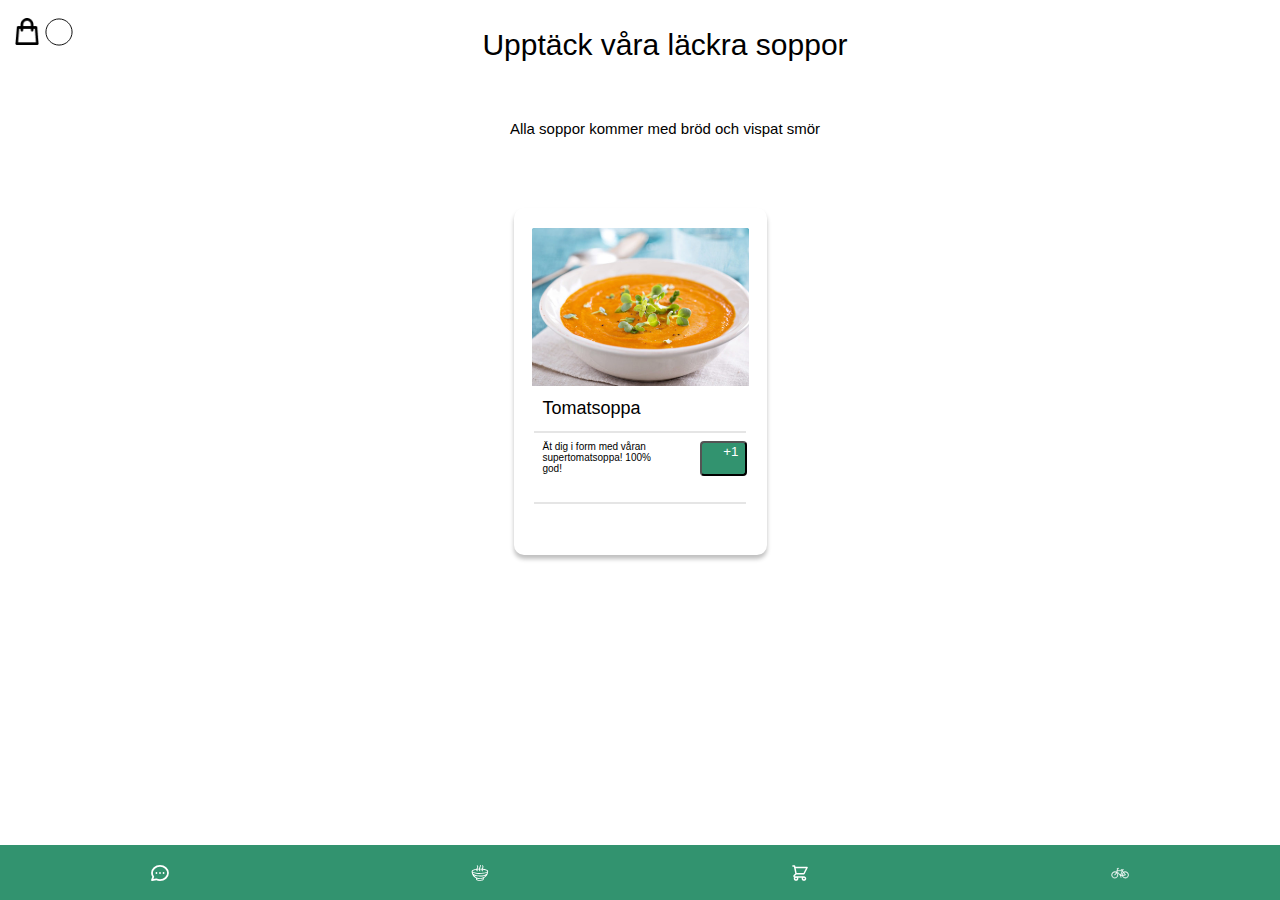
<file: index.html>
<!DOCTYPE html>
<html lang="en">
<head>
    <meta charset="UTF-8">
    <meta name="viewport" content="width=device-width, initial-scale=1.0">
    <title>Souper Healthy</title>
    <link rel="stylesheet" href="index.css">
    
</head>
<body>
  <section class="topsection">
      <div class="topdiv">
        <img src="icons/cart.png" alt="cart" width="24" height="27" id="carticon">
        <img src="icons/ellipse.svg" alt="ellipse" width="28" height="28" id="ellipse">
      </div>

  </section>  
 <section class="headersection">
    <div class="header1div">
    <h1 class="header1">Upptäck våra läckra soppor</h1>
    </div>
</section>
<section class="header2section">
    <div class="header2div">
        <h2 class="header2">Alla soppor kommer med bröd och vispat smör</h2>
    </div>
</section>
<section class="cards">
    <div class="carddiv">
        <div class="img">
            <img src="images/tomatsoppa.png" alt=" Tomat soppa" width="217" height="158">
        </div>      
        <h1 class="cardheader">Tomatsoppa</h1>
        <hr size="2" width="83%" color="grey" class="hrline">
     <div class="descriptionbox">
        <h2 class="carddescription">Ät dig i form med våran supertomatsoppa! 100% god!</h2>
    </div>
    <div class="buttondiv">
        <button type="button" class="addbutton">+1</button>
    </div>
    <hr size="2" width="83%" color="grey" class="hrline2">

    


    </div>
    <div class="navbar">
        <img src="icons/support.svg"  alt="Support" width="18" height="16" class="navicons">
        <img src="icons/souplogo.svg" alt="Support" width="18" height="16" class="navicons">
        <img src="icons/kundvagn.svg" alt="Support" width="18" height="16" class="navicons">
        <img src="icons/leverans.svg" alt="Support" width="18" height="16" class="navicons">
      </div>

    
</section>


    
</body>
</html>
</file>
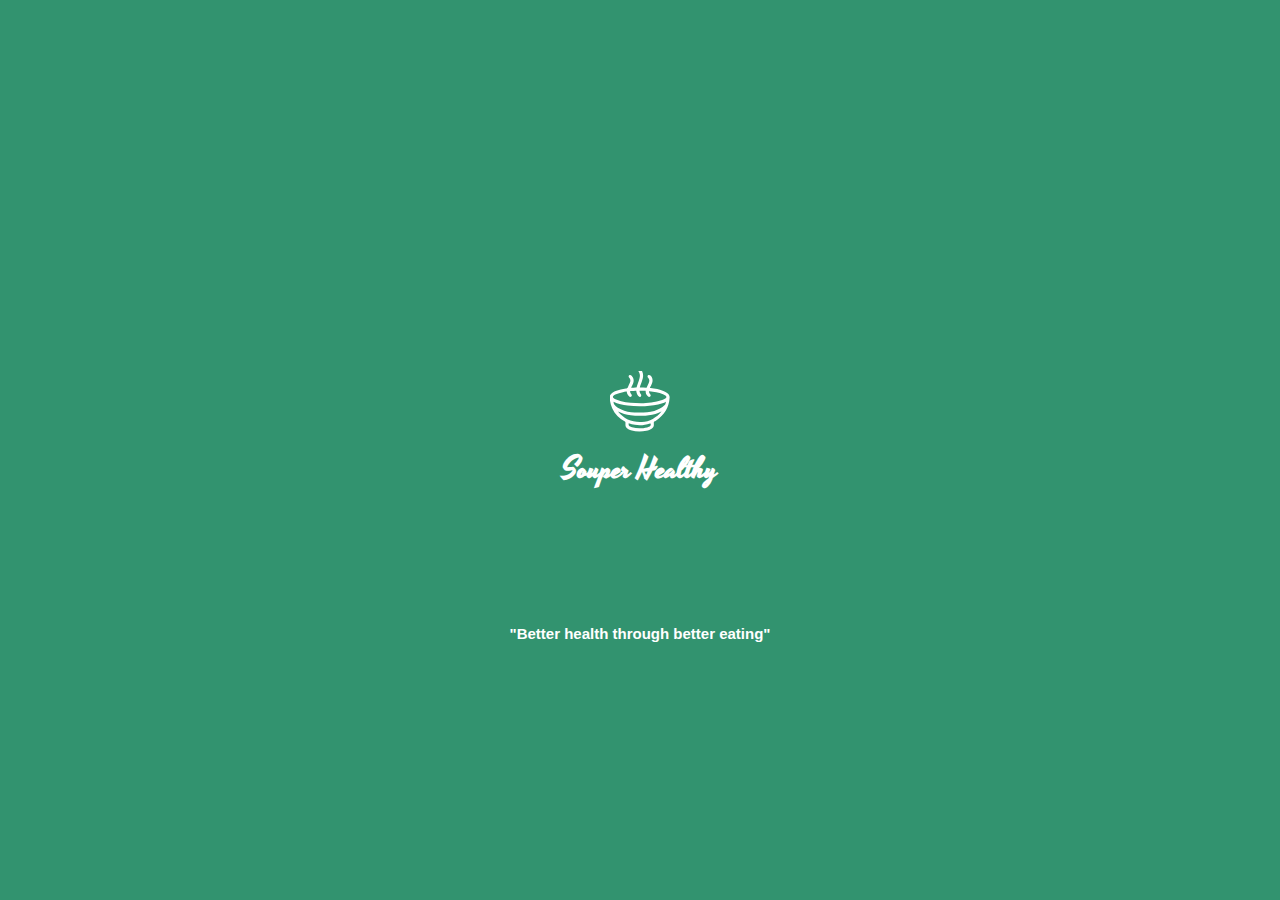
<file: landingpage.html>
<!DOCTYPE html>
<html lang="en">
<head>
    <meta charset="UTF-8">
    <meta name="viewport" content="width=device-width, initial-scale=1.0">
    <title>Landingpage</title>
    <link rel="stylesheet" href="landingpage.css">
    <link href="https://fonts.googleapis.com/css2?family=Yesteryear&display=swap" rel="stylesheet">

</head>
<body>
    <section class="mainsection">
        <div class="maindiv">
            <h1 id="header">
                Souper Healthy
            </h1>
            <div id="icon">
                <img src="icons/souplogo.svg" alt="cart" width="60.9" height="63.78" id="carticon">
            </div>
            <div id="header2div">
                <h2 id="header2">"Better health through better eating"</h2>
            </div>          
        </div>
    </section>
    
</body>
</html>
</file>
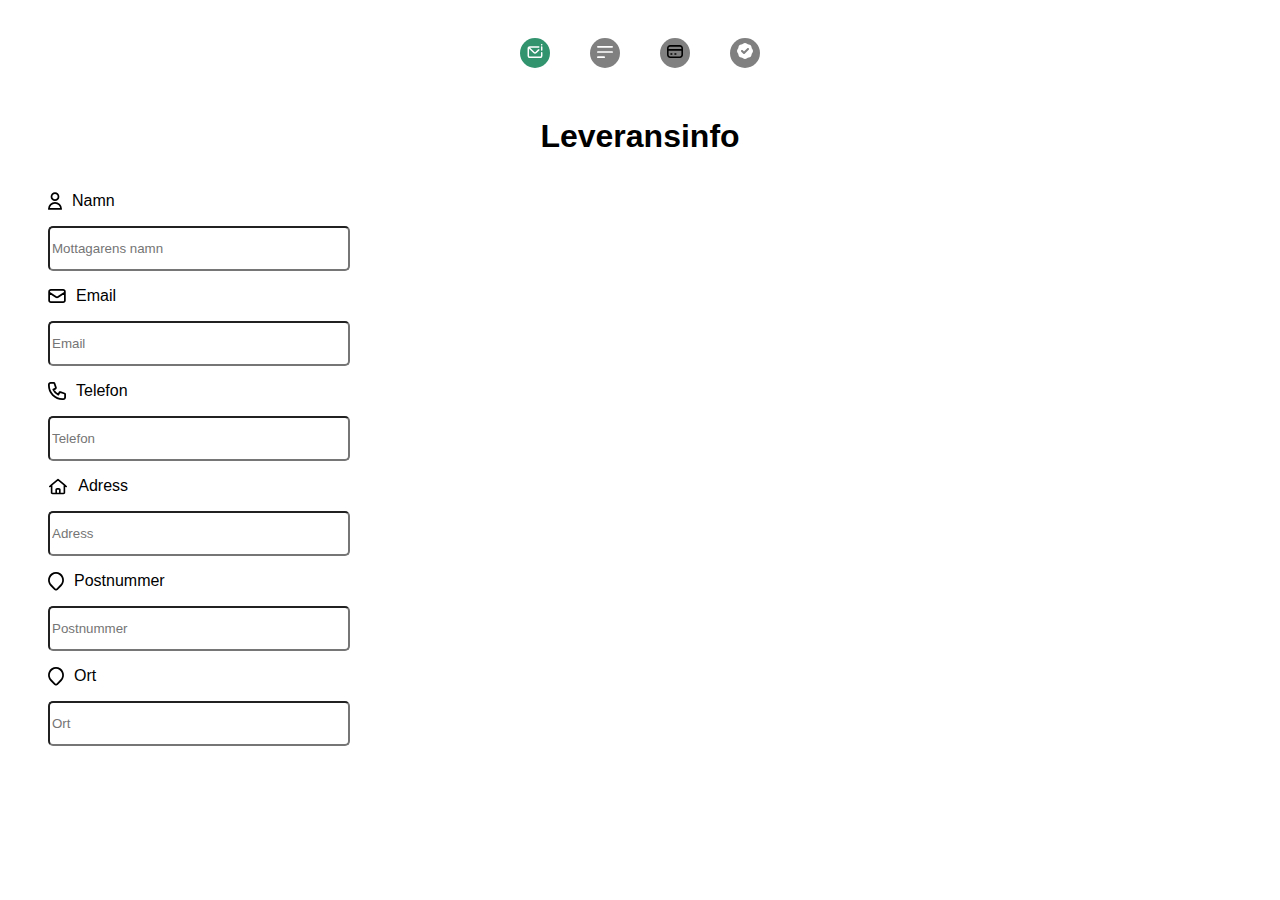
<file: leveransinfo.html>
<!DOCTYPE html>
<html lang="en">
<head>
    <meta charset="UTF-8">
    <meta name="viewport" content="width=device-width, initial-scale=1.0">
    <title>Leveransinfo</title>
    <link rel="stylesheet" href="index.css">
</head>
<body>
    <section class="wizard">
        <div class="parent">
        <div class="circle" id="greenmarked">
            <div class="iconimage">
                <img src="icons/leveransinfo.svg" alt="ellipse" width="15.84">

            </div>
        </div>
        <div class="circle">
            <div class="iconimage">
                <img src="icons/orderinfo.svg" alt="ellipse" width="15.84">

            </div>
        </div>
        <div class="circle">
            <div class="iconimage">
                <img src="icons/cardinfo.svg" alt="ellipse" width="15.84">

            </div>
        </div>
        <div class="circle">
            <div class="iconimage">
                <img src="icons/verifyinfo.svg" alt="ellipse" width="15.84">

            </div>
        </div>
    </div>
    <div id="leverans">
    <h1 class="leveransheader">Leveransinfo</h1>
</div>
      <div class="formparent">
          <div class="iconandname">
            <img src="icons/name.svg"  alt="Support" width="14" height="18" class="inputicons">
            <p id="label">Namn</p>
          </div>
          <form action="/action_page.php">
            <input type="text" id="name" name="name" placeholder="Mottagarens namn">
        </form>
      </div>
      <div class="formparent">
        <div class="iconandname">
          <img src="icons/email.svg"  alt="Support" width="18" height="14" class="inputicons">
          <p id="label">Email</p>
        </div>
        <form action="/action_page.php">
          <input type="text" id="name" name="name" placeholder="Email">
      </form>
    </div>
    <div class="formparent">
        <div class="iconandname">
          <img src="icons/telefon.svg"  alt="Support" width="18" height="18" class="inputicons">
          <p id="label">Telefon</p>
        </div>
        <form action="/action_page.php">
          <input type="text" id="name" name="name" placeholder="Telefon">
      </form>
    </div>
    <div class="formparent">
        <div class="iconandname">
          <img src="icons/adress.svg"  alt="Support" width="20.25" height="17.25" class="inputicons">
          <p id="label">Adress</p>
        </div>
        <form action="/action_page.php">
          <input type="text" id="name" name="name" placeholder="Adress">
      </form>
    </div>
    <div class="formparent">
        <div class="iconandname">
          <img src="icons/postnummer.svg"  alt="Support" width="16" height="18.49" class="inputicons">
          <p id="label">Postnummer</p>
        </div>
        <form action="/action_page.php">
          <input type="text" id="name" name="name" placeholder="Postnummer">
      </form>
    </div>
    <div class="formparent">
        <div class="iconandname">
          <img src="icons/postnummer.svg"  alt="Support" width="16" height="18.49" class="inputicons">
          <p id="label">Ort</p>
        </div>
        <form action="/action_page.php">
          <input type="text" id="name" name="name" placeholder="Ort">
      </form>
    </div>
     
    </section>
    
</body>
</html>
</file>
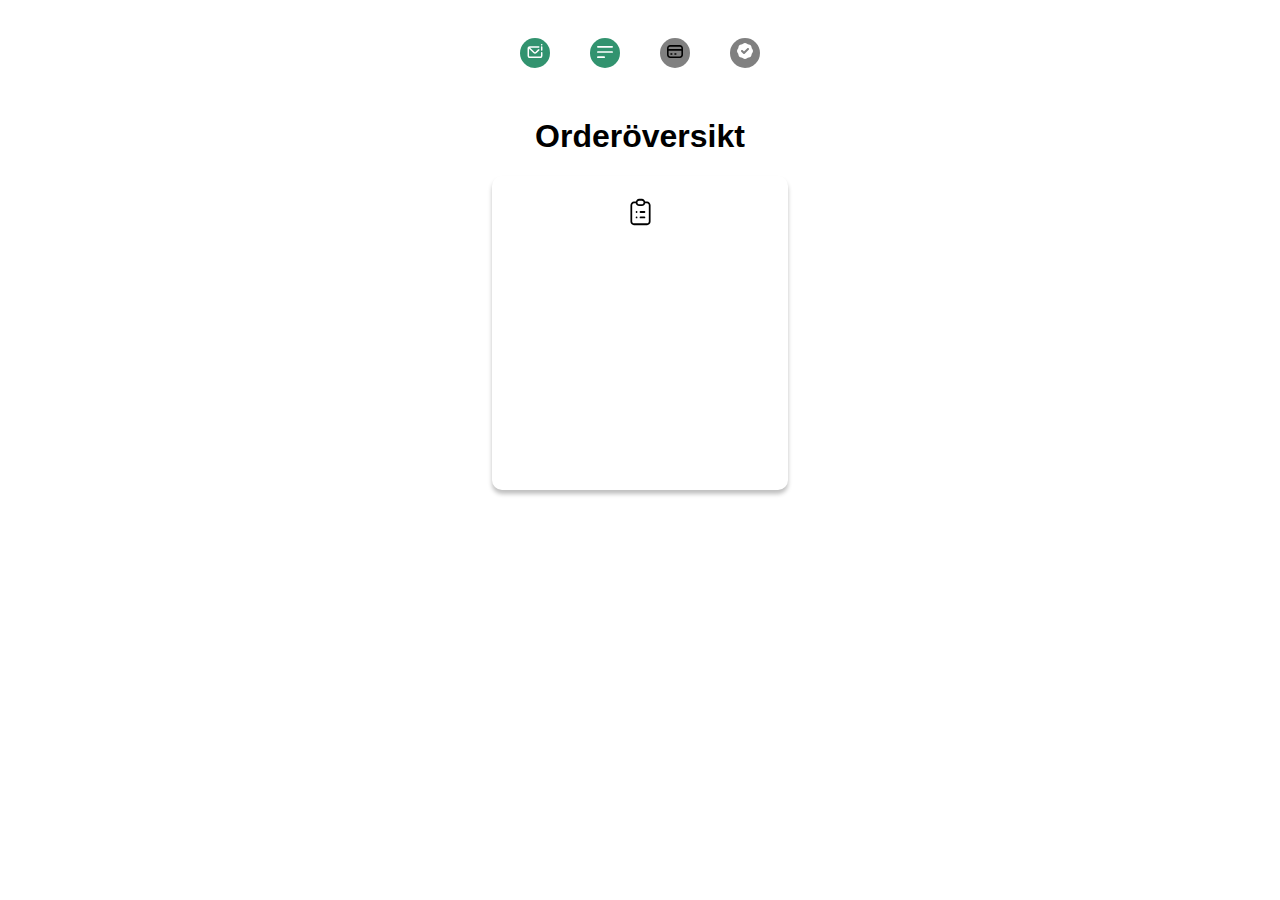
<file: orderoversikt.html>
<!DOCTYPE html>
<html lang="en">
<head>
    <meta charset="UTF-8">
    <meta name="viewport" content="width=device-width, initial-scale=1.0">
    <title>Orderöversikt</title>
    <link rel="stylesheet" href="index.css">
</head>
<body>
    <section>
        <div class="parent">
            <div class="circle" id="greenmarked">
                <div class="iconimage">
                    <img src="icons/leveransinfo.svg" alt="ellipse" width="15.84">
    
                </div>
            </div>
            <div class="circle" id="greenmarked">
                <div class="iconimage">
                    <img src="icons/orderinfo.svg" alt="ellipse" width="15.84">
    
                </div>
            </div>
            <div class="circle">
                <div class="iconimage">
                    <img src="icons/cardinfo.svg" alt="ellipse" width="15.84">
    
                </div>
            </div>
            <div class="circle">
                <div class="iconimage">
                    <img src="icons/verifyinfo.svg" alt="ellipse" width="15.84">
    
                </div>
            </div>
        </div>
        <div id="leverans">
        <h1 class="leveransheader">Orderöversikt</h1>

        <section class="cards">
            <div class="orderbox">
                <div id="topicon">
                    <img src="icons/orderlogo.svg" alt="topicon" width="21" height="27.75">

                </div>
            </div>

        </section>

    </section>
    
</body>
</html>
</file>
<file: index.css>
body {overflow-x: hidden;}
.headersection{
    display: flex;
    justify-content: center;
}


.header1div{
    width: 50px; 
    width: 80%;
    height: 100px;
    display: flex;
    justify-content: center;
    
}

.header1{
    font-family: -apple-system, BlinkMacSystemFont, 'Segoe UI', Roboto, Oxygen, Ubuntu, Cantarell, 'Open Sans', 'Helvetica Neue', sans-serif;
    font-weight: 500;
    padding-left: 50px;
    font-size: 30px;
    color: black;
}
.header2section{
    display: flex;
    justify-content: center;
}
.header2div{
    width: 50px;; 
    width: 80%;
    height: 100px;
    display: flex;
    justify-content: center;
}
.header2{
    font-family: -apple-system, BlinkMacSystemFont, 'Segoe UI', Roboto, Oxygen, Ubuntu, Cantarell, 'Open Sans', 'Helvetica Neue', sans-serif;
    font-weight: 300;
    padding-left: 50px;
    font-size: 15px;
    color: black;
}
.cards{
    display: flex;
    justify-content: center;
}

.carddiv{
    background-color: white;
    height: 347px;
    width: 253px;
    box-shadow: 0px 4px 4px rgba(0, 0 , 0 , 0.25);
    border-radius: 10px;
}
.img{
    display: flex;
    justify-content: center;
    margin-top: 20px;
    border-radius: 7px;
}
.cardheader{
    font-family: -apple-system, BlinkMacSystemFont, 'Segoe UI', Roboto, Oxygen, Ubuntu, Cantarell, 'Open Sans', 'Helvetica Neue', sans-serif;
    font-weight: 500;
    font-size: 18px;
    left: 100px;
    margin-left: 29px;
   
}
.carddescription{
    font-family: -apple-system, BlinkMacSystemFont, 'Segoe UI', Roboto, Oxygen, Ubuntu, Cantarell, 'Open Sans', 'Helvetica Neue', sans-serif;
    font-weight: 200;
    font-size: 10px;
    left: 100px;
    margin-left: 29px;
}
.descriptionbox{
    width: 150px;
    height: 33px;
   
}
.addbutton{
    width: 47px;
    height: 35px;
    background-color: #32936F;
    color: white;
    border-radius: 4px;
    display: flex;
    justify-content: flex-end;
    position: relative;
    bottom: 33px;
    right: 20px;
}
.buttondiv{
    display: flex;
    justify-content: flex-end;
    position: relative;  
}
.hrline{
    opacity: 0.2;

}
.hrline2{
    position: relative;
    bottom: 15px;
    opacity: 0.2;
}
#carticon{
    position: absolute;
    margin-top: 10px;
    left: 15px;
}
.navbar{
    overflow: hidden;
  background-color: #32936F;
  position: absolute;
  bottom: 0; 
  width: 100%;
  height: 55px;
  display: flex;
  justify-content: space-around;
  align-items: center;
}
#ellipse{
    position: absolute;
    margin-top: 10px;
    left: 45px;
}
.wizardicons{
    background-color: grey
}
.ellipseposition{
    display: flex;
    justify-content: center;
    justify-content: space-around;
    margin: 50px;
    
}
.insideellipsediv{
    background-color: black;
    display: flex;
    justify-content: center;
    justify-content: space-around;
  margin-left: 45px;
  margin-right: 45px;
  
}
.parent{
    display: flex;
    align-items: row;
    justify-content: center;
    position: sticky;
    top: 0;
}
.circle{
    width: 30px;
    height: 30px;
    background-color: grey;
    border-radius: 50%;
    display: flex;
    justify-content: center;
    align-items: center;
    margin-right: 20px;
    margin-left: 20px;
    margin-top: 30px;
    
}
#greenmarked{
    background-color: #32936F;
}
.leveransheader{
    font-family: -apple-system, BlinkMacSystemFont, 'Segoe UI', Roboto, Oxygen, Ubuntu, Cantarell, 'Open Sans', 'Helvetica Neue', sans-serif;
    text-align: center;
    margin-top: 50px;
    position: sticky;
    
}
#leverans{
    position: sticky;
    top: 0;
}
.iconandname{
    display: flex;
    flex-direction: row;
    align-items: center;
    margin-left: 40px;
    
}
#label{
    margin-left: 10px;
    font-family: -apple-system, BlinkMacSystemFont, 'Segoe UI', Roboto, Oxygen, Ubuntu, Cantarell, 'Open Sans', 'Helvetica Neue', sans-serif;
    font-weight: 500;
}
#name{
    margin-left: 40px;
    width: 294px;
    height: 39px;
    border-radius: 5px;  
}
.orderbox{
    background-color: white;
    height: 314px;
    width: 296px;
    box-shadow: 0px 4px 4px rgba(0, 0 , 0 , 0.25);
    border-radius: 10px; 
}
#topicon{
    display: flex;
    justify-content: center;
    margin-top: 21.62px;
}
</file>
<file: landingpage.css>
body{
    background-color: #32936F;
}

#header{
    font-family: 'Yesteryear', cursive;
    color: white;
    font-size: 30px;
    position: absolute;
    top: 50%;
    left: 50%;
    transform: translate(-50%, -50%);

}
#icon{
    position: absolute;
    top: 45%;
    left: 50%;
    transform: translate(-50%, -50%);
}
#header2{
    font-family: -apple-system, BlinkMacSystemFont, 'Segoe UI', Roboto, Oxygen, Ubuntu, Cantarell, 'Open Sans', 'Helvetica Neue', sans-serif;
    font-size: 15px;
    color: white;
    
}
#header2div{
    position: absolute;
    bottom: 25%;
    left: 50%;
    transform: translate(-50%, -50%);
}
</file>
